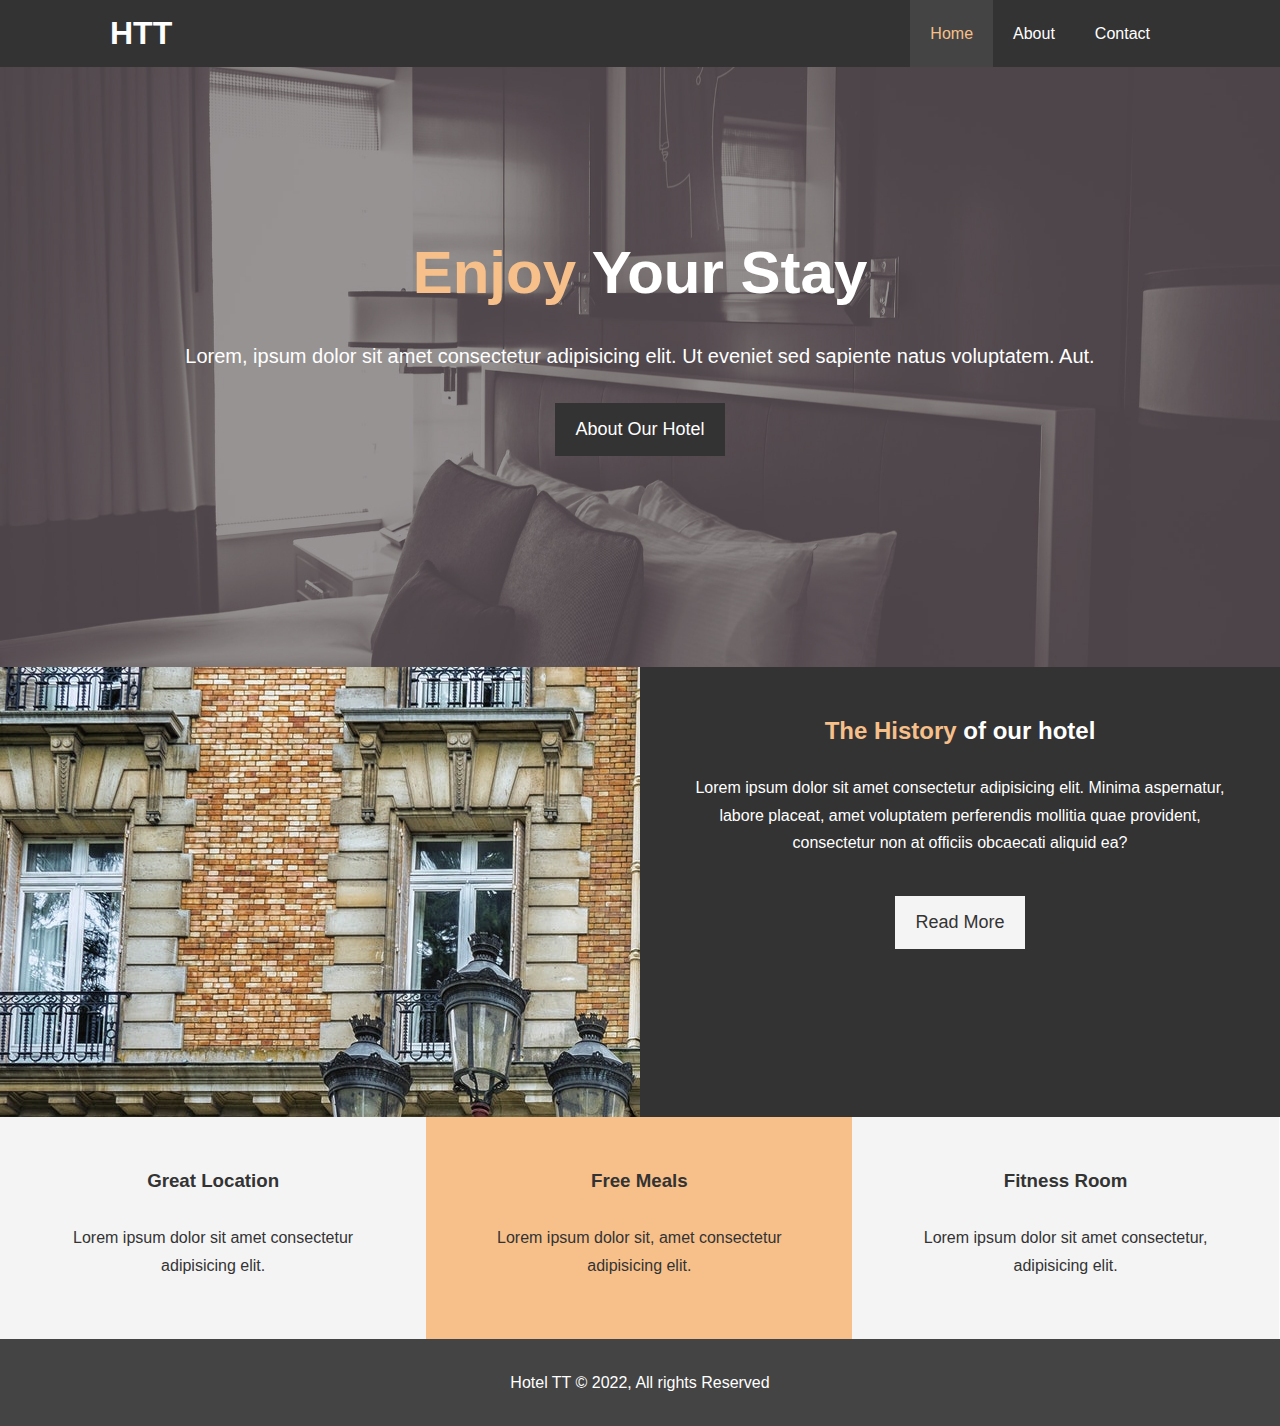
<file: index.html>
<!DOCTYPE html>
<html lang="en">
<head>
    <meta charset="UTF-8">
    <meta http-equiv="X-UA-Compatible" content="IE=edge">
    <meta name="viewport" content="width=device-width, initial-scale=1.0">
    <meta name="description" content="Welcome to our Hotel">
    <meta name="keywords" content="hotel,ohio,ohio hotel,vacancy">
    <link rel="stylesheet" href="https://use.fontawesome.com/releases/v5.6.1/css/all.css" integrity="sha384-gfdkjb5BdAXd+lj+gudLWI+BXq4IuLW5IT+brZEZsLFm++aCMlF1V92rMkPaX4PP" crossorigin="anonymous">
    <link rel="stylesheet" href="css/style.css">
    <link rel="stylesheet" media="screen and (max-width: 768px)" href="css/mobile.css">
    <title>Hotel TT | Welcome</title>
</head>

<body>
    <header>
        <nav id="navbar">
            <div class="container">
                <h1 class="logo"><a href="index.html">HTT</a></h1>
                <ul>
                    <li><a class="current" href="index.html">Home</a></li>
                    <li><a href="about.html">About</a></li>
                    <li><a href="contact.html">Contact</a></li>
                </ul>
            </div>
        </nav>

        <div id="showcase">
            <div class="container">
                <div class="showcase-content">
                    <h1><span class="text-primary">Enjoy</span> Your Stay</h1>
                    <p class="lead">Lorem, ipsum dolor sit amet consectetur adipisicing elit. Ut eveniet sed sapiente natus voluptatem. Aut.</p>
                    <a class="btn" href="about.html">About Our Hotel</a>
                </div>
            </div>
        </div>
    </header>

    <section id="home-info" class="bg-dark">
        <div class="info-img"></div>
        <div class="info-content">
            <h2><span class="text-primary">The History</span> of our hotel</h2>
            <p>
                Lorem ipsum dolor sit amet consectetur adipisicing elit. Minima aspernatur, labore placeat, amet voluptatem perferendis mollitia quae provident, consectetur non at officiis obcaecati aliquid ea?
            </p>
            <a href="about.html" class="btn btn-light">Read 
            More</a>
        </div>
    </section>

    <section id="features">
        <div class="box btn-light">
            <i class="fas fa-hotel fa-3x"></i>
            <h3>Great Location</h3>
            <p>Lorem ipsum dolor sit amet consectetur adipisicing elit.</p>
        </div>
        <div class="box bg-primary">
            <i class="fas fa-utensils fa-3x"></i>
            <h3>Free Meals</h3>
            <p>Lorem ipsum dolor sit, amet consectetur adipisicing elit.</p>
        </div>
        <div class="box bg-light">
            <i class="fas fa-dumbbell fa-3x"></i>
            <h3>Fitness Room</h3>
            <p>Lorem ipsum dolor sit amet consectetur, adipisicing elit.</p>
        </div>
    </section>

    <div class="clr"></div>

    <footer id="main-footer">
        <p>Hotel TT &copy; 2022, All rights Reserved</p>
    </footer>

</body>

</html>
</file>
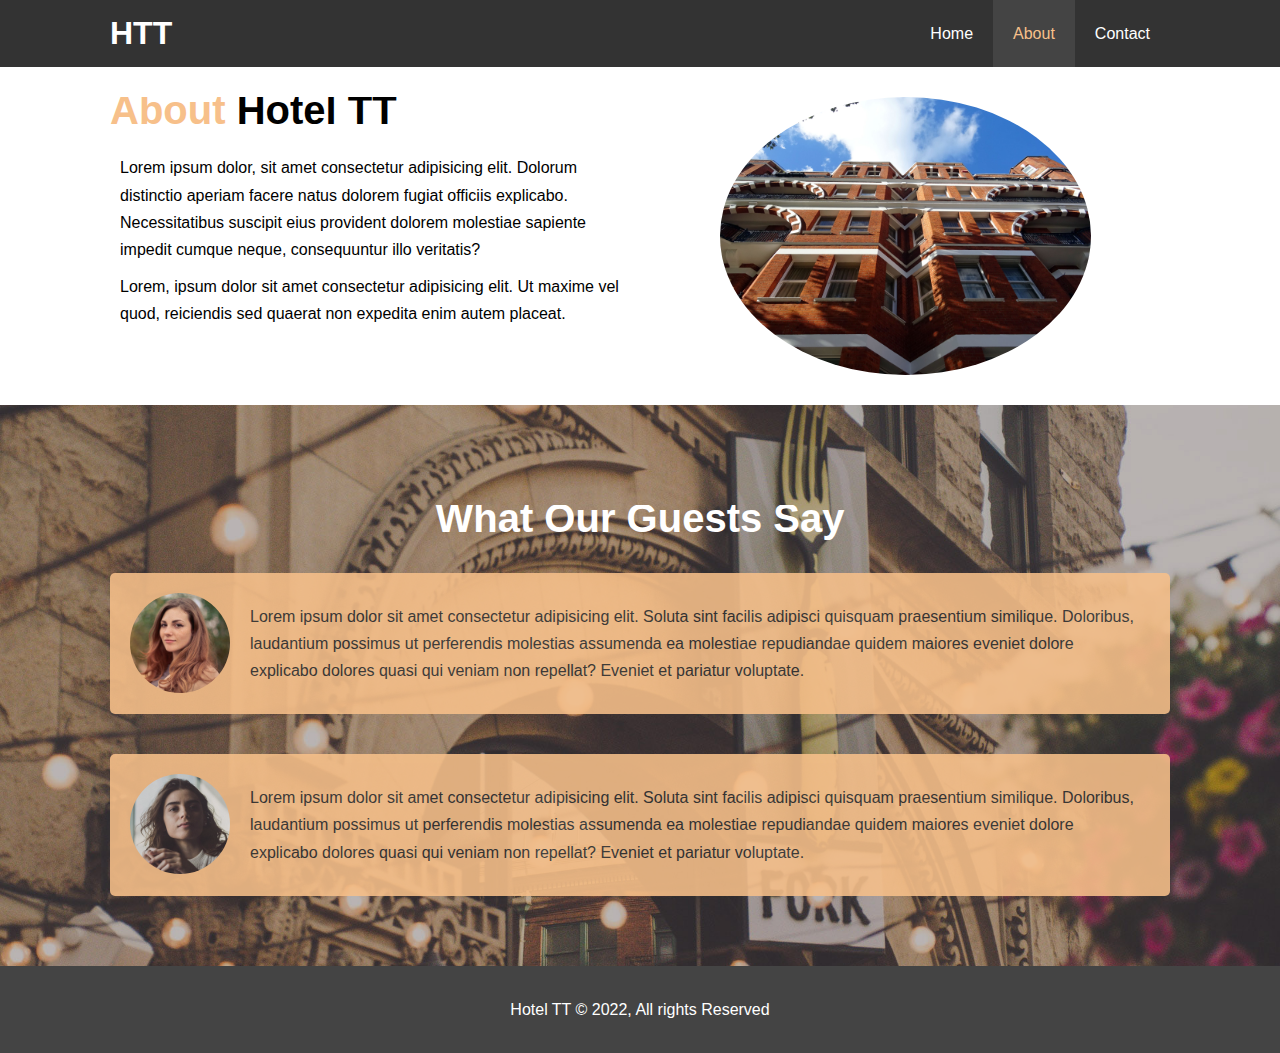
<file: about.html>
<!DOCTYPE html>
<html lang="en">
<head>
    <meta charset="UTF-8">
    <meta http-equiv="X-UA-Compatible" content="IE=edge">
    <meta name="viewport" content="width=device-width, initial-scale=1.0">
    <meta name="description" content="Welcome to our Hotel">
    <meta name="keywords" content="hotel,ohio,ohio hotel,vacancy">
    <link rel="stylesheet" href="css/style.css">
    <link rel="stylesheet" media="screen and (max-width: 768px)" href="css/mobile.css">
    <title>Hotel TT | About Us</title>
</head>

<body>
    <header>
        <nav id="navbar">
            <div class="container">
                <h1 class="logo"><a href="index.html">HTT</a></h1>
                <ul>
                    <li><a href="index.html">Home</a></li>
                    <li><a class="current"  href="about.html">About</a></li>
                    <li><a href="contact.html">Contact</a></li>
                </ul>
            </div>
        </nav>

    </header>

    <section id="about-info" class="bg-light, py-3" >
        <div class="container">
            <div class="info-left">
                <h1 class="l-heading"><span class="text-primary"> About</span> Hotel TT</h1>
                <p>Lorem ipsum dolor, sit amet consectetur adipisicing elit. Dolorum distinctio aperiam facere natus dolorem fugiat officiis explicabo. Necessitatibus suscipit eius provident dolorem molestiae sapiente impedit cumque neque, consequuntur illo veritatis?</p>
                <p>Lorem, ipsum dolor sit amet consectetur adipisicing elit. Ut maxime vel quod, reiciendis sed quaerat non expedita enim autem placeat.</p>
            </div>
            <div class="info-right">
                <img src="./img/photo-2.jpg" alt="hotel">
            </div>
        </div>
    </section>

    <div class="clr"></div>

    <section id="testimonials" class="py-3">
        <div class="container">
            <h2 class="l-heading">What Our Guests Say</h2>
            <div class="testimonial bg-primary">
                <img src="./img/person-1.jpg" alt="Samantha">
                <p>Lorem ipsum dolor sit amet consectetur adipisicing elit. Soluta sint facilis adipisci quisquam praesentium similique. Doloribus, laudantium possimus ut perferendis molestias assumenda ea molestiae repudiandae quidem maiores eveniet dolore explicabo dolores quasi qui veniam non repellat? Eveniet et pariatur voluptate.</p>
            </div>
            
            <div class="testimonial bg-primary">
                <img src="./img/person-2.jpg" alt="Jen">
                <p>Lorem ipsum dolor sit amet consectetur adipisicing elit. Soluta sint facilis adipisci quisquam praesentium similique. Doloribus, laudantium possimus ut perferendis molestias assumenda ea molestiae repudiandae quidem maiores eveniet dolore explicabo dolores quasi qui veniam non repellat? Eveniet et pariatur voluptate.</p>
            </div>

        </div>

    </section>

    <footer id="main-footer">
        <p>Hotel TT &copy; 2022, All rights Reserved</p>
    </footer>

</body>

</html>
</file>
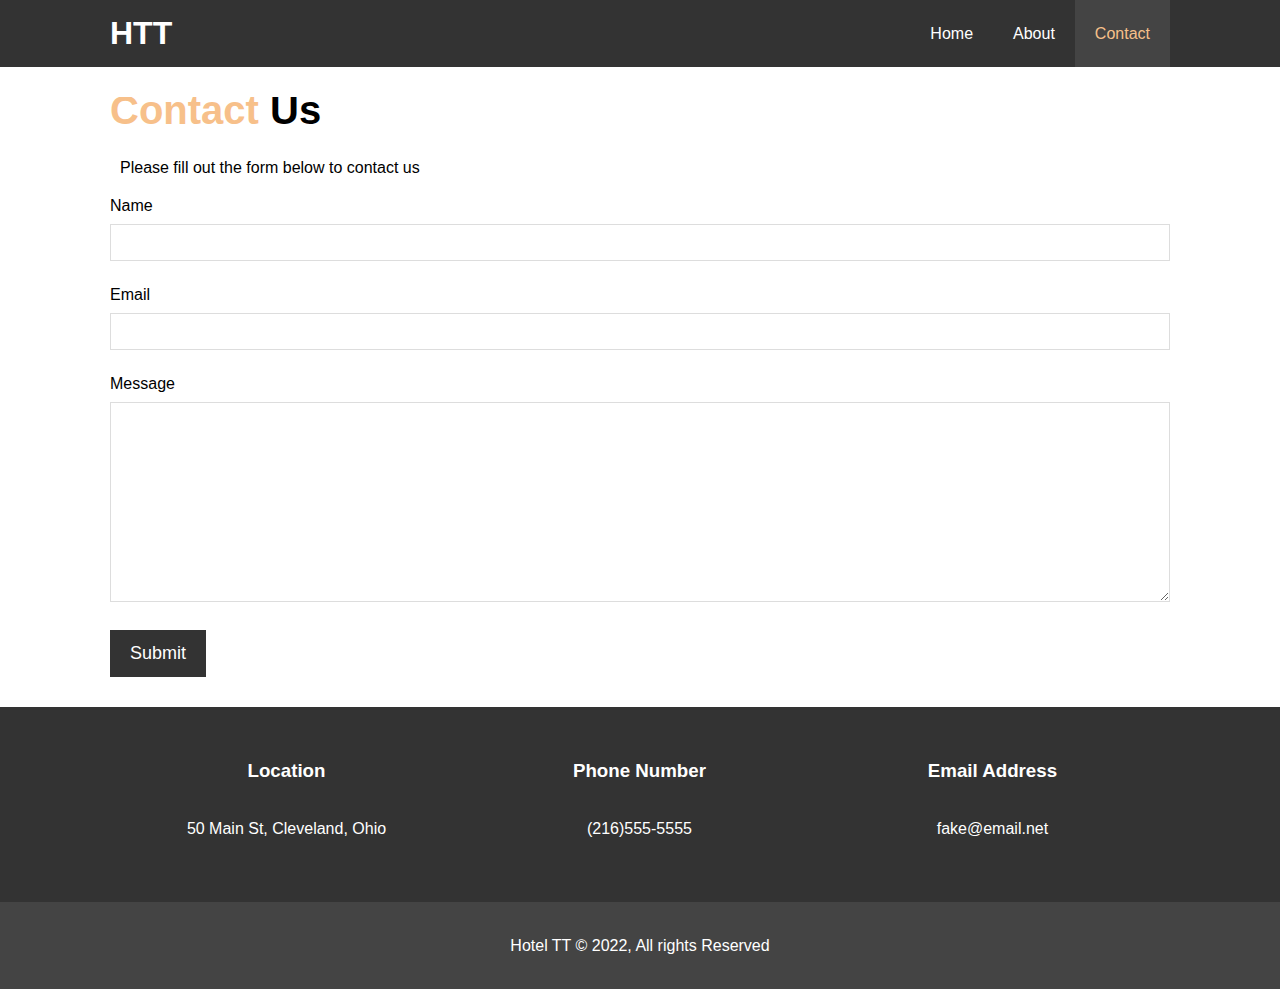
<file: contact.html>
<!DOCTYPE html>
<html lang="en">
<head>
    <meta charset="UTF-8">
    <meta http-equiv="X-UA-Compatible" content="IE=edge">
    <meta name="viewport" content="width=device-width, initial-scale=1.0">
    <meta name="description" content="Welcome to our Hotel">
    <meta name="keywords" content="hotel,ohio,ohio hotel,vacancy">
    <link rel="stylesheet" href="https://use.fontawesome.com/releases/v5.6.1/css/all.css" integrity="sha384-gfdkjb5BdAXd+lj+gudLWI+BXq4IuLW5IT+brZEZsLFm++aCMlF1V92rMkPaX4PP" crossorigin="anonymous">
    <link rel="stylesheet" href="css/style.css">
    <link rel="stylesheet" media="screen and (max-width: 768px)" href="css/mobile.css">
    <title>Hotel TT | Contact Us</title>
</head>

<body>
    <header>
        <nav id="navbar">
            <div class="container">
                <h1 class="logo"><a href="index.html">HTT</a></h1>
                <ul>
                    <li><a href="index.html">Home</a></li>
                    <li><a  href="about.html">About</a></li>
                    <li><a class="current" href="contact.html">Contact</a></li>
                </ul>
            </div>
        </nav>

    </header>

    <section id="contact-form" class="py-3">
        <div class="container">
            <h1 class="l-heading"><span class="text-primary">Contact</span> Us</h1>
            <p>Please fill out the form below to contact us</p>
            <form action="process.php">
                <div class="form-group">
                    <label for="name">Name</label>
                    <input type="text" name="name" id="name">
                </div>
                <div class="form-group">
                    <label for="email">Email</label>
                    <input type="email" name="email" id="email">
                </div>
                <div class="form-group">
                    <label for="message">Message</label>
                    <textarea name="message" id="message"></textarea>
                </div>
                <button type="submit" class="btn">Submit</button>
            </form>
        </div>
    </section>

    <section id="contact-info" class="bg-dark">
        <div class="container">
            <div class="box">
                <i class="fas fa-hotel fa-3x"></i>
                <h3>Location</h3>
                <p>50 Main St, Cleveland, Ohio</p>
            </div>
            <div class="box">
                <i class="fas fa-phone fa-3x"></i>
                <h3>Phone Number</h3>
                <p>(216)555-5555</p>
            </div>
            <div class="box">
                <i class="fas fa-envelope fa-3x"></i>
                <h3>Email Address</h3>
                <p>fake@email.net</p>
            </div>
        </div>
    </section>


    <footer id="main-footer">
        <p>Hotel TT &copy; 2022, All rights Reserved</p>
    </footer>

</body>

</html>
</file>
<file: css/mobile.css>
/* navbar */

#navbar .logo {
    float: none;
    text-align: center;
}

#navbar ul, #navbar ul li {
    float: none;
}

#navbar ul li a {
    padding: 5px;
    border-bottom: #444 dotted 1px;
}

/* showcase */

#showcase .showcase-content {
    height: 100%;
    padding-top: 70px;
    padding-bottom: 30px;
}

/* home info */

#home-info .info-img {
    display: none;
}

#home-info .info-content{
    float: none;
    width: 100%;
    height: 100%;
}

/* boxes */

.box {
    float: none;
    width: 100%;
}

/* about */

#about-info .info-right, #about-info .info-left {
    float: none;
    width: 100%;
}

#about-info .info-right {
    margin-top: 30px;
}

.l-heading {
    text-align: center;
    line-height: 1.2;
}

/* contact */

#contact-info .box {
    border-bottom: #444 dotted 1px;
}
</file>
<file: css/style.css>
/* CSS Reset */
* {
    margin: 0;
    padding: 0;
    box-sizing: border-box;

}

/* Main Styling */
html,body {
    font-family: 'Segoe UI', Tahoma, Geneva, Verdana, sans-serif;
    line-height: 1.7em;
}

a {
    color: #333;
    text-decoration: none;
}

h1,h2,h3 {
    padding-bottom: 20px;
}

p {
    margin: 10px;
}

/* Utility */
.container{
    margin: auto;
    max-width: 1100px;
    overflow: auto;
    padding: 0px 20px;
}

.text-primary{
    color: #f7c08a;
}

.lead{
    font-size: 20px;
}

.btn{
    display: inline-block;
    font-size: 18px;
    color: #fff;
    background: #333;
    padding: 13px 20px;
    border: none;
    cursor: pointer;  
}

.btn-light{
    background: #f4f4f4;
    color: #333;
}

.bg-dark{
    background: #333;
    color: #fff;
}

.bg-light{
    background: #f4f4f4;
    color: #333;
}

.bg-primary{
    background: #f7c08a;
    color: #333;
}



.btn:hover{
    background: #f7c08a;
    color: #333;
}

.clr{
    clear: both;
}

.l-heading{
    font-size: 40px;
}

/* Padding */
.py-1{padding: 10px 0 ;}
.py-2{padding: 20px 0 ;}
.py-3{padding: 30px 0 ;}

/* Nav Bar */
#navbar{
    background: #333;
    color: #fff;
    overflow: auto;
}

#navbar a{
    color: #fff;
}

#navbar .logo{
    float: left;
    padding-top: 20px;
}

#navbar ul{
    list-style: none;
    float: right;
}

#navbar li{
    float: left;
}

#navbar ul li a{
    display: block;
    padding: 20px;
    text-align: center;
}

#navbar ul li a:hover, #navbar ul li a.current{
    background: #444444;
    color: #f7c08a;
}

/* Showcase */

#showcase{
    background: url('../img/showcase.jpg') no-repeat center center/cover;
    height: 600px;
    
}

#showcase .showcase-content{
    color: #fff;
    text-align: center;
    padding-top: 170px;
}

#showcase .showcase-content h1{
    font-size: 60px;
    line-height: 1.2em;
}

#showcase .showcase-content p{
    padding-bottom: 20px;
    line-height: 1.7em;
}

/* Home Info */
#home-info{
    height: 450px;
}

#home-info .info-img{
    float: left;
    width: 50%;
    background: url('../img/photo-1.jpg') no-repeat;
    min-height: 100%;
}

#home-info .info-content{
    float: right;
    width: 50%;
    height: 100%;
    text-align: center;
    padding: 50px 30px;
    overflow: hidden;
}

#home-info .info-content p{
    padding-bottom: 30px ;
}

/* Features */

.box{
    float: left;
    width: 33.3%;
    padding: 50px;
    text-align: center;
}




/* About Info */

#about-info .info-right{
    float: right;
    width: 50%;
    min-height: 100%;
}

#about-info .info-right img {
    display: block;
    margin: auto;
    width: 70%;
    border-radius: 100%;
    border: none;
    
}

#about-info .info-left{
    float: left;
    width: 50%;
    min-height: 100%;
}


/* Testimonials */

#testimonials{
    height: 100%;
    background: url('../img/test-bg.jpg') no-repeat center center/cover;
    padding-top: 100px;
}

#testimonials .testimonial{
    padding: 20px;
    margin-bottom: 40px;
    border-radius: 5px;
    opacity: 0.88;
}

#testimonials .testimonial img{
    width: 100px;
    float: left;
    margin-right: 20px;
    border-radius: 50%;
}

#testimonials h2{
    color: #fff;
    text-align: center;
    padding-bottom: 40px;
}

/* Contact */

#contact-form .form-group{
    margin-bottom: 20px;
}

#contact-form label{
    display: block;
    margin-bottom: 5px;
}

#contact-form input, #contact-form textarea{
    width: 100%;
    padding: 10px;
    border: 1px #ddd solid;
}

#contact-form textarea{
    height: 200px;
}

#contact-form input:focus, #contact-form textarea:focus{
    outline: none;
    border-color: #f7c08a;
}


/* Footer */

#main-footer{
    text-align: center;
    background: #444;
    color: #fff;
    padding: 20px;
}
</file>
